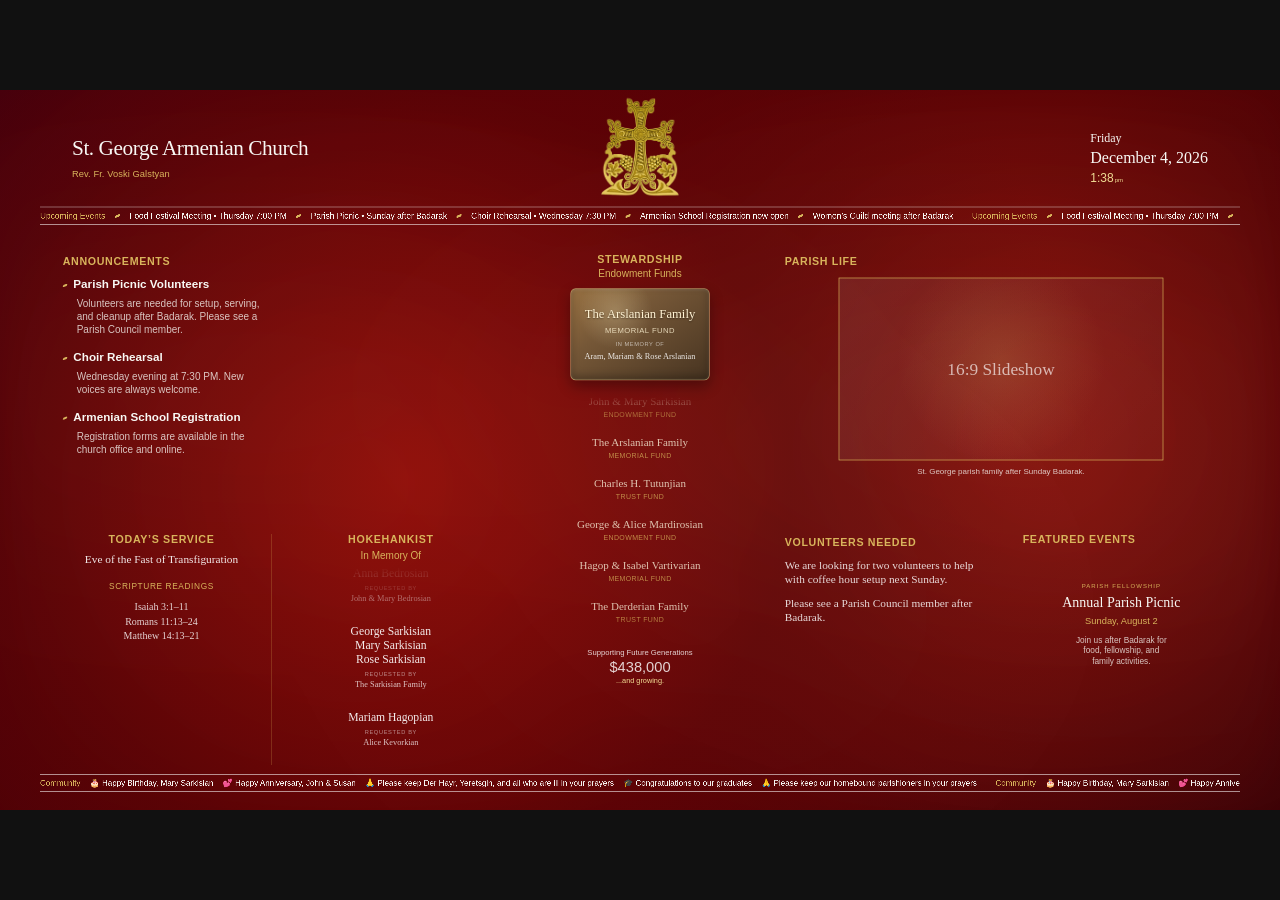
<file: index.html>
<!DOCTYPE html>
<html lang="en">
<head>
  <meta charset="UTF-8" />
  <meta name="viewport" content="width=device-width, initial-scale=1.0" />
  <title>SGDC Display v1.0 RC2</title>
  <link rel="stylesheet" href="css/style.css" />
</head>
<body>
  <div id="viewport">
    <main id="canvas">
      <div class="bg" aria-hidden="true">
        <div class="bg-base"></div><div class="bg-soft bg-a"></div><div class="bg-soft bg-b"></div><div class="bg-light"></div>
      </div>

      <header class="header">
        <div class="church">
          <div class="church-name">St. George Armenian Church</div>
          <div class="priest">Rev. Fr. Voski Galstyan</div>
        </div>
        <div class="cross"><img src="assets/cross.png" alt="" /></div>
        <div class="date">
          <div class="day" id="dayText">Sunday</div>
          <div class="full-date" id="dateText">July 12, 2026</div>
          <div class="time" id="timeText">10:42<span>am</span></div>
        </div>
      </header>

      <section class="crawl top-crawl" aria-label="Upcoming Events">
        <div class="crawl-track continuous-x" data-continuous-x="true">
          <div class="crawl-group">
            <b>Upcoming Events</b>
            <span class="flag"></span><span>Food Festival Meeting • Thursday 7:00 PM</span>
            <span class="flag"></span><span>Parish Picnic • Sunday after Badarak</span>
            <span class="flag"></span><span>Choir Rehearsal • Wednesday 7:30 PM</span>
            <span class="flag"></span><span>Armenian School Registration now open</span>
            <span class="flag"></span><span>Women’s Guild meeting after Badarak</span>
          </div>
        </div>
      </section>

      <section class="grid five-grid">
        <article class="panel announcements area-announcements">
          <h2>Announcements</h2>
          <div class="announcement"><h3><span class="flag small"></span>Parish Picnic Volunteers</h3><p>Volunteers are needed for setup, serving, and cleanup after Badarak. Please see a Parish Council member.</p></div>
          <div class="announcement"><h3><span class="flag small"></span>Choir Rehearsal</h3><p>Wednesday evening at 7:30 PM. New voices are always welcome.</p></div>
          <div class="announcement"><h3><span class="flag small"></span>Armenian School Registration</h3><p>Registration forms are available in the church office and online.</p></div>
        </article>

        <article class="panel stewardship area-stewardship">
          <h2>Stewardship</h2>
          <div class="subtitle">Endowment Funds</div>
          <div class="stew-stage">
            <div class="plaque" aria-live="polite">
              <div class="plaque-main" id="plaqueName">The Arslanian Family</div>
              <div class="plaque-fund" id="plaqueFund">Memorial Fund</div>
              <div class="plaque-memory-label" id="plaqueMemoryLabel">In Memory Of</div>
              <div class="plaque-memory" id="plaqueMemory">Aram, Mariam &amp; Rose Arslanian</div>
            </div>
            <div class="stew-scroll seamless-window">
              <div class="stew-track seamless-track" data-seamless="true">
                <div class="fund-entry"><div class="fund-name">John &amp; Mary Sarkisian</div><div class="fund-type">Endowment Fund</div></div>
                <div class="fund-entry"><div class="fund-name">The Arslanian Family</div><div class="fund-type">Memorial Fund</div></div>
                <div class="fund-entry"><div class="fund-name">Charles H. Tutunjian</div><div class="fund-type">Trust Fund</div></div>
                <div class="fund-entry"><div class="fund-name">George &amp; Alice Mardirosian</div><div class="fund-type">Endowment Fund</div></div>
                <div class="fund-entry"><div class="fund-name">Hagop &amp; Isabel Vartivarian</div><div class="fund-type">Memorial Fund</div></div>
                <div class="fund-entry"><div class="fund-name">The Derderian Family</div><div class="fund-type">Trust Fund</div></div>
                <div class="fund-entry"><div class="fund-name">Peter &amp; Rose Garabedian</div><div class="fund-type">Endowment Fund</div></div>
                <div class="fund-entry"><div class="fund-name">Edward &amp; Lucy Deranian</div><div class="fund-type">Memorial Fund</div></div>
              </div>
            </div>
          </div>
          <div class="endowment-total"><div>Supporting Future Generations</div><strong>$438,000</strong><em>...and growing.</em></div>
        </article>

        <article class="panel slideshow area-slideshow">
          <h2>Parish Life</h2>
          <div class="slide-frame">
            <div class="slide-title">16:9 Slideshow</div>
          </div>
          <div class="slide-caption">St. George parish family after Sunday Badarak.</div>
        </article>

        <article class="panel worship area-hokehankist">
          <div class="service-info">
            <h2>Today’s Service</h2>
            <div class="service-name">Eve of the Fast of Transfiguration</div>
            <div class="readings-title">Scripture Readings</div>
            <div class="reading">Isaiah 3:1–11</div>
            <div class="reading">Romans 11:13–24</div>
            <div class="reading">Matthew 14:13–21</div>
          </div>
          <div class="hokehankist-column">
            <h2>Hokehankist</h2>
            <div class="subtitle">In Memory Of</div>
            <div class="memory-window seamless-window">
              <div class="memory-track seamless-track" data-seamless="true">
                <div class="memory-entry"><div class="memory-names">Anna Bedrosian</div><div class="requested-label">Requested by</div><div class="requested-by">John &amp; Mary Bedrosian</div></div>
                <div class="memory-entry"><div class="memory-names">George Sarkisian<br>Mary Sarkisian<br>Rose Sarkisian</div><div class="requested-label">Requested by</div><div class="requested-by">The Sarkisian Family</div></div>
                <div class="memory-entry"><div class="memory-names">Mariam Hagopian</div><div class="requested-label">Requested by</div><div class="requested-by">Alice Kevorkian</div></div>
                <div class="memory-entry"><div class="memory-names">Edward Deranian<br>Lucy Arslanian</div><div class="requested-label">Requested by</div><div class="requested-by">The Deranian Family</div></div>
              </div>
            </div>
          </div>
        </article>

        <article class="panel volunteer area-volunteer">
          <h2>Volunteers Needed</h2>
          <p>We are looking for two volunteers to help with coffee hour setup next Sunday.</p>
          <p>Please see a Parish Council member after Badarak.</p>
        </article>

        <article class="panel featured area-featured">
          <h2>Featured Events</h2>
          <div class="event-rotator" aria-live="polite">
            <div class="event-card is-current">
              <div class="event-kicker">Parish Fellowship</div><div class="event-title">Annual Parish Picnic</div><div class="event-date">Sunday, August 2</div><p>Join us after Badarak for food, fellowship, and family activities.</p>
            </div>
            <div class="event-card">
              <div class="event-kicker">Women’s Guild</div><div class="event-title">Summer Luncheon</div><div class="event-date">Saturday, August 15</div><p>Reservations are available through the parish office.</p>
            </div>
            <div class="event-card">
              <div class="event-kicker">Youth Ministry</div><div class="event-title">ACYOA Welcome Night</div><div class="event-date">Friday, September 4</div><p>Young adults and families are invited to begin the new ministry year together.</p>
            </div>
          </div>
        </article>
      </section>

      <footer class="crawl bottom-crawl" aria-label="Community">
        <div class="crawl-track continuous-x bottom-track" data-continuous-x="true">
          <div class="crawl-group">
            <b>Community</b>
            <span>🎂 Happy Birthday, Mary Sarkisian</span>
            <span>💕 Happy Anniversary, John &amp; Susan</span>
            <span>🙏 Please keep Der Hayr, Yeretsgin, and all who are ill in your prayers</span>
            <span>🎓 Congratulations to our graduates</span>
            <span>🙏 Please keep our homebound parishioners in your prayers</span>
          </div>
        </div>
      </footer>
    </main>
  </div>
  <script src="js/app.js"></script>
</body>
</html>
</file>
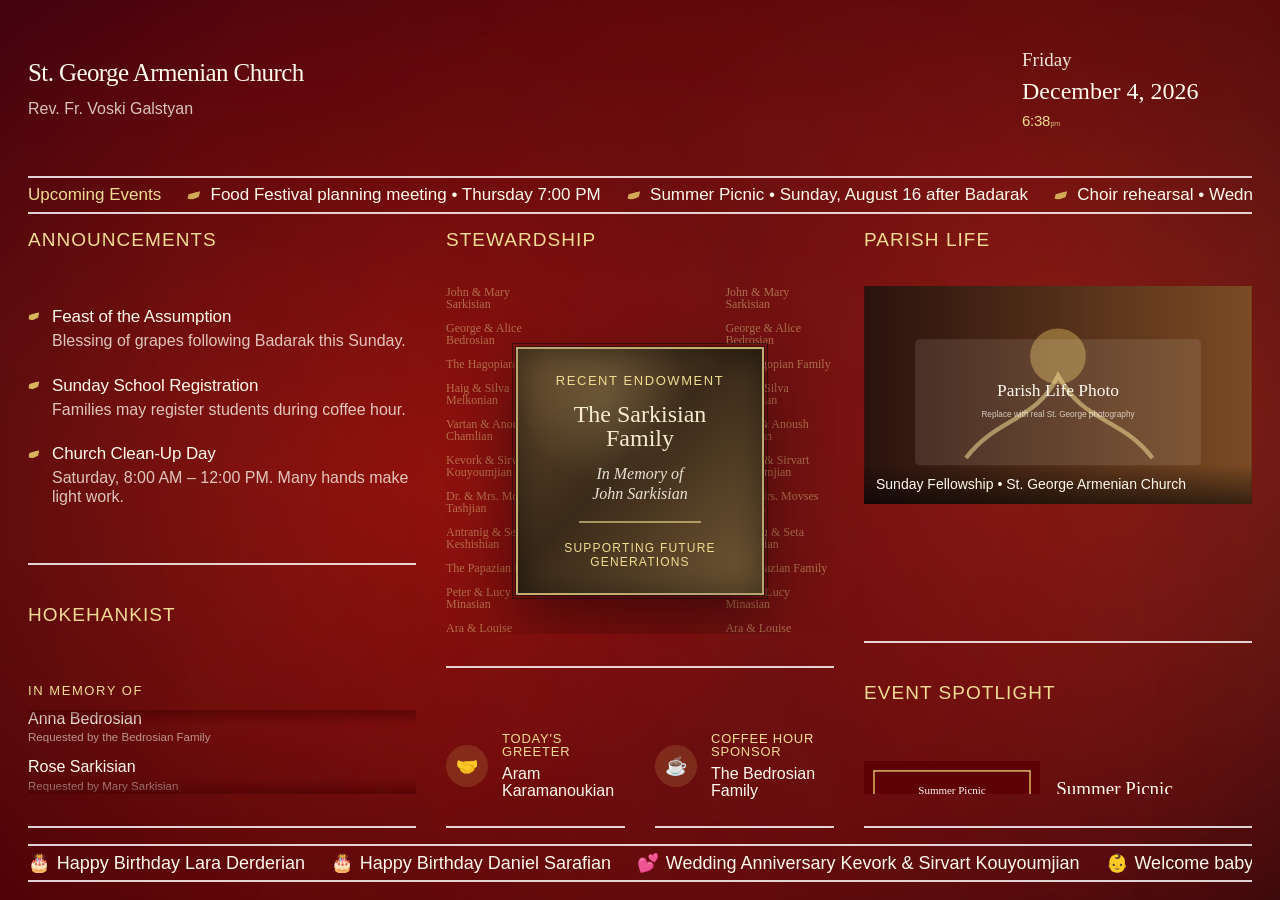
<file: assets/index.html>
<!doctype html>
<html lang="en">
<head>
  <meta charset="utf-8" />
  <meta name="viewport" content="width=device-width, initial-scale=1" />
  <title>SGDS v1.03 Header Contained</title>
  <link rel="stylesheet" href="./css/style.css?v=1.03-header-contained" />
</head>
<body>
  <div class="sgds-bg" aria-hidden="true">
    <div class="base"></div>
    <div class="folds left"></div>
    <div class="folds right"></div>
    <div class="light sweep"></div>
    <div class="light right-bloom"></div>
    <div class="light center-breath"></div>
    <div class="mist"></div>
    <div class="vignette"></div>
  </div>

  <main class="sgds-shell" id="sgdsApp">
    <header class="sgds-header">
      <section class="header-left" aria-label="Church identity">
        <h1>St. George Armenian Church</h1>
        <p>Rev. Fr. Voski Galstyan</p>
      </section>

      <section class="header-center" aria-label="Church cross">
        <img src="./assets/cross.png" alt="St. George Armenian Church cross" />
      </section>

      <section class="header-right" aria-label="Date and time">
        <div class="date-day" id="dateDay">Sunday</div>
        <div class="date-full" id="dateFull">July 12, 2026</div>
        <div class="date-time" id="dateTime">10:42<span>am</span></div>
      </section>
    </header>

    <section class="events-crawl crawl-band" aria-label="Parish events">
      <div class="crawl-track" id="eventsCrawl"></div>
    </section>

    <section class="panel-grid" aria-label="Main signage panels">
      <section class="column column-left">
        <article class="panel announcements-panel">
          <header class="panel-title"><h2>Announcements</h2></header>
          <div class="panel-body announcement-list" id="announcementsList"></div>
        </article>

        <article class="panel hokehankist-panel">
          <header class="panel-title"><h2>Hokehankist</h2></header>
          <div class="panel-body hokehankist-body">
            <div class="liturgical-kicker">In Memory Of</div>
            <div class="slow-scroll-mask">
              <div class="slow-scroll-list" id="hokehankistList"></div>
            </div>
          </div>
        </article>
      </section>

      <section class="column column-center">
        <article class="panel stewardship-panel">
          <header class="panel-title"><h2>Stewardship</h2></header>
          <div class="panel-body stewardship-body">
            <div class="legacy-scroll left" id="legacyNamesLeft"></div>
            <div class="legacy-scroll right" id="legacyNamesRight"></div>
            <div class="stewardship-placard">
              <div class="placard-small">Recent Endowment</div>
              <div class="placard-name">The Sarkisian Family</div>
              <div class="placard-sub">In Memory of<br />John Sarkisian</div>
              <div class="placard-rule"></div>
              <div class="placard-footer">Supporting Future Generations</div>
            </div>
          </div>
        </article>

        <div class="today-row">
          <article class="mini-panel">
            <div class="mini-icon">🤝</div>
            <div>
              <h3>Today's Greeter</h3>
              <p>Aram Karamanoukian</p>
            </div>
          </article>
          <article class="mini-panel">
            <div class="mini-icon">☕</div>
            <div>
              <h3>Coffee Hour Sponsor</h3>
              <p>The Bedrosian Family</p>
            </div>
          </article>
        </div>
      </section>

      <section class="column column-right">
        <article class="panel slideshow-panel">
          <header class="panel-title"><h2>Parish Life</h2></header>
          <div class="panel-body slideshow-body">
            <div class="slide-stage" id="slideStage">
              <img src="./assets/photos/parish-life-01.svg" alt="Parish life slide" />
              <div class="slide-caption">Sunday Fellowship • St. George Armenian Church</div>
            </div>
          </div>
        </article>

        <article class="panel event-spotlight-panel">
          <header class="panel-title"><h2>Event Spotlight</h2></header>
          <div class="panel-body spotlight-body">
            <img src="./assets/photos/event-spotlight.svg" alt="Event spotlight flyer" />
            <div class="spotlight-copy">
              <h3>Summer Picnic</h3>
              <p>Sunday, August 16 after Badarak</p>
            </div>
          </div>
        </article>
      </section>
    </section>

    <section class="community-crawl crawl-band" aria-label="Community celebrations">
      <div class="crawl-track" id="communityCrawl"></div>
    </section>
  </main>

  <script src="./js/app.js?v=1.03-header-contained"></script>
</body>
</html>
</file>
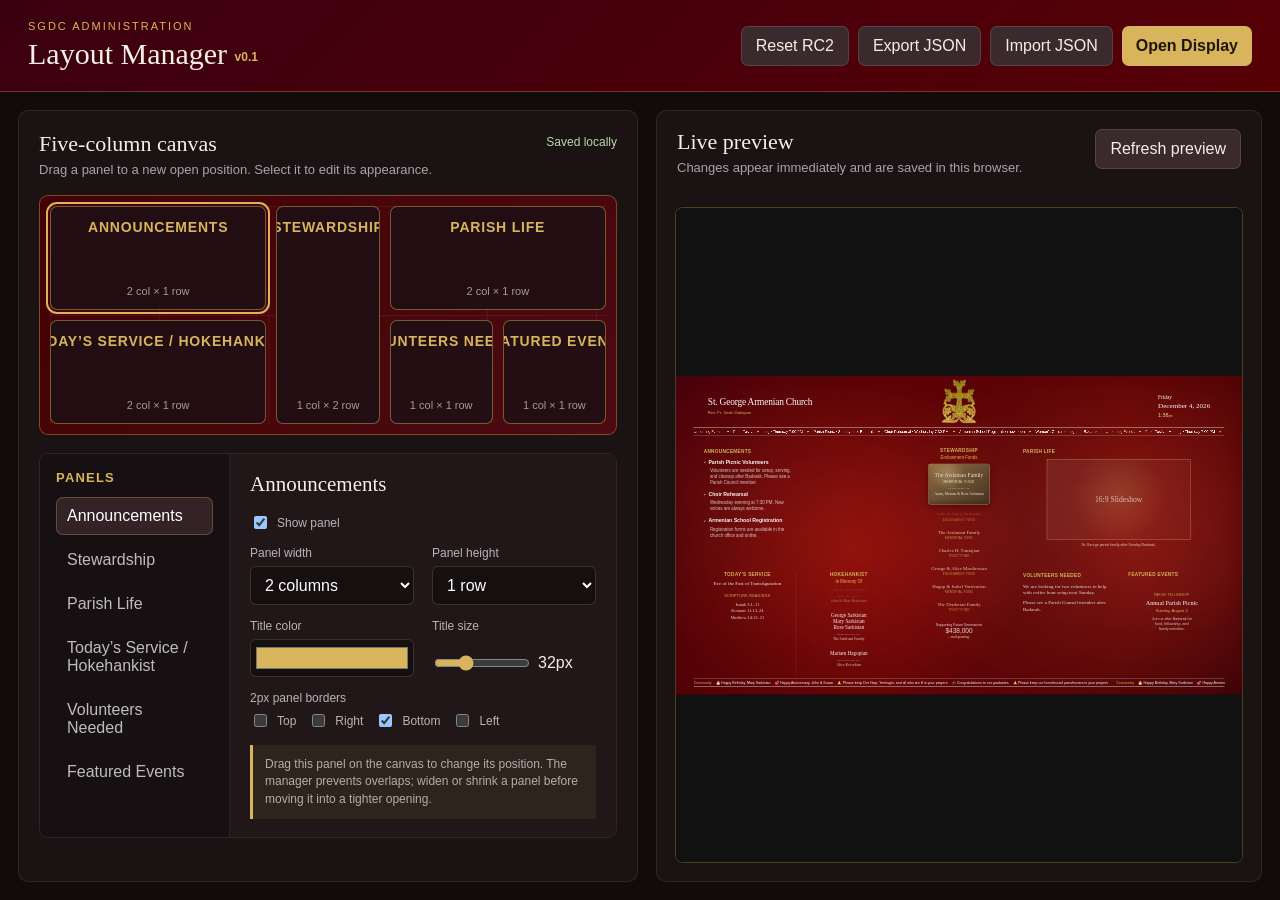
<file: layout-manager.html>
<!DOCTYPE html>
<html lang="en">
<head>
  <meta charset="UTF-8" />
  <meta name="viewport" content="width=device-width, initial-scale=1.0" />
  <title>SGDC Layout Manager v0.1</title>
  <link rel="stylesheet" href="css/layout-manager.css" />
</head>
<body>
  <header class="lm-header">
    <div>
      <p class="eyebrow">SGDC Administration</p>
      <h1>Layout Manager <span>v0.1</span></h1>
    </div>
    <div class="header-actions">
      <button id="resetBtn" class="secondary" type="button">Reset RC2</button>
      <button id="exportBtn" class="secondary" type="button">Export JSON</button>
      <label class="button secondary" for="importInput">Import JSON</label>
      <input id="importInput" type="file" accept="application/json" hidden />
      <a class="button primary" href="index.html" target="_blank" rel="noopener">Open Display</a>
    </div>
  </header>

  <main class="workspace">
    <section class="manager-pane">
      <div class="section-heading">
        <div>
          <h2>Five-column canvas</h2>
          <p>Drag a panel to a new open position. Select it to edit its appearance.</p>
        </div>
        <div id="saveStatus" class="save-status">Saved locally</div>
      </div>

      <div id="layoutBoard" class="layout-board" aria-label="Five-column layout canvas"></div>

      <div class="editor-shell">
        <aside class="module-list-wrap">
          <h3>Panels</h3>
          <div id="moduleList" class="module-list"></div>
        </aside>

        <section id="propertyEditor" class="property-editor" aria-live="polite">
          <div class="empty-state">Select a panel to edit its settings.</div>
        </section>
      </div>
    </section>

    <section class="preview-pane">
      <div class="section-heading compact">
        <div>
          <h2>Live preview</h2>
          <p>Changes appear immediately and are saved in this browser.</p>
        </div>
        <button id="refreshPreviewBtn" class="secondary" type="button">Refresh preview</button>
      </div>
      <div class="preview-frame-wrap">
        <iframe id="previewFrame" title="SGDC display preview" src="index.html?layoutPreview=1"></iframe>
      </div>
    </section>
  </main>

  <script src="js/layout-manager.js"></script>
</body>
</html>
</file>
<file: css/style.css>
/* SGDC Display v1.0 RC2 — Parish Council Edition */
* { box-sizing: border-box; }
html, body { margin: 0; width: 100%; height: 100%; overflow: hidden; background: #111; }
body { display: block; }
#viewport { width: 100vw; height: 100vh; overflow: hidden; position: relative; }
#canvas { position: absolute; width: 3840px; height: 2160px; overflow: hidden; transform-origin: top left; color: #f8f8f4; font-family: Roboto, Arial, sans-serif; background: #480002; }

.bg, .bg > div { position: absolute; inset: 0; }
.bg-base { background: radial-gradient(circle at 32% 54%, rgba(143,3,3,.94), rgba(94,1,4,.84) 40%, transparent 72%), radial-gradient(circle at 78% 48%, rgba(143,3,3,.88), rgba(94,1,4,.70) 36%, transparent 68%), linear-gradient(135deg, #3b0010, #480002 55%, #150006); }
.bg-soft { inset: -20%; filter: blur(70px); mix-blend-mode: screen; }
.bg-a { opacity: .13; background: radial-gradient(ellipse at 20% 42%, rgba(255,225,170,.18), transparent 45%), radial-gradient(ellipse at 54% 72%, rgba(255,255,255,.07), transparent 42%); animation: bgA 154s ease-in-out infinite alternate; }
.bg-b { opacity: .18; background: radial-gradient(ellipse at 76% 42%, rgba(255,230,175,.18), transparent 45%), radial-gradient(ellipse at 88% 64%, rgba(255,255,255,.08), transparent 40%); animation: bgB 141s ease-in-out infinite alternate; }
.bg-light { inset: -30%; opacity: .20; filter: blur(90px); mix-blend-mode: screen; background: radial-gradient(circle at 28% 55%, rgba(216,180,92,.32), transparent 46%), radial-gradient(circle at 82% 48%, rgba(216,180,92,.40), transparent 48%); animation: lightMove 120s ease-in-out infinite; }

.header { position: absolute; left: 120px; right: 120px; top: 54px; height: 275px; display: grid; grid-template-columns: 1fr auto 1fr; align-items: center; }
.church { justify-self: start; padding-left: 96px; }
.church-name { font-family: Palatino, "Palatino Linotype", Georgia, serif; font-size: 64px; line-height: 1; letter-spacing: -1.4px; white-space: nowrap; }
.priest { margin-top: 28px; font-size: 28px; font-weight: 300; color: #d8b45c; letter-spacing: .2px; }
.cross { width: 302px; height: 302px; transform: translateY(-34px); position: relative; }
.cross img { width: 100%; height: 100%; object-fit: contain; }
.date { justify-self: end; margin-right: 96px; font-family: Palatino, "Palatino Linotype", Georgia, serif; text-align: left; line-height: 1.05; }
.day { font-size: 36px; }
.full-date { margin-top: 14px; font-size: 48px; }
.time { margin-top: 16px; font-family: Roboto, Arial, sans-serif; font-size: 36px; font-weight: 300; color: #f1dc94; }
.time span { font-size: 18px; margin-left: 3px; }

.crawl { position: absolute; left: 120px; right: 120px; height: 54px; border-top: 2px solid rgba(255,255,255,.74); border-bottom: 2px solid rgba(255,255,255,.74); overflow: hidden; display: flex; align-items: center; font-size: 25px; font-weight: 300; white-space: nowrap; }
.top-crawl { top: 350px; }
.bottom-crawl { bottom: 54px; font-size: 24px; }
.crawl-track { display: flex; width: max-content; will-change: transform; }
.crawl-group { display: inline-flex; align-items: center; gap: 28px; padding-right: 56px; min-width: max-content; }
.continuous-x { animation: continuousX 54s linear infinite; }
.bottom-track { animation-duration: 60s; }
.crawl b { color: #d8b45c; font-weight: 500; }
.flag { display: inline-block; width: 16px; height: 8px; background: #d8b45c; border-radius: 70% 18% 65% 25%; transform: rotate(-12deg) skewX(-10deg); flex: 0 0 auto; }
.flag.small { width: 14px; height: 7px; margin-right: 18px; vertical-align: 5px; }

.grid { position: absolute; left: 150px; right: 150px; top: 455px; bottom: 135px; display: grid; grid-template-columns: repeat(5, minmax(0, 1fr)); grid-template-rows: 1fr .92fr; gap: 52px 70px; }
.area-announcements { grid-column: 1 / span 2; grid-row: 1; }
.area-stewardship { grid-column: 3; grid-row: 1 / span 2; }
.area-slideshow { grid-column: 4 / span 2; grid-row: 1; align-self: start; }
.area-hokehankist { grid-column: 1 / span 2; grid-row: 2; }
.area-volunteer { grid-column: 4; grid-row: 2; }
.area-featured { grid-column: 5; grid-row: 2; }

.panel { position: relative; overflow: hidden; padding: 42px 38px; min-width: 0; --title-color: #d8b45c; --title-size: 32px; }
.panel.border-bottom::after { content: ""; position: absolute; left: 38px; right: 38px; bottom: 0; height: 2px; background: rgba(255,255,255,.70); }
.panel h2 { margin: 0 0 34px; font-size: var(--title-size); letter-spacing: 2px; line-height: 1; text-transform: uppercase; color: var(--title-color); }
.subtitle { margin: -14px 0 32px; text-align: center; color: #d8b45c; font-size: 30px; font-weight: 500; }

.announcement { margin-bottom: 42px; }
.announcement h3 { margin: 0; font-size: 35px; line-height: 1.15; }
.announcement p { margin: 18px 0 0 42px; font-size: 30px; line-height: 1.32; color: rgba(248,248,244,.78); font-weight: 300; max-width: 34ch; }

.stewardship { text-align: center; padding: 36px 28px 34px; }
.stewardship h2 { margin-bottom: 12px; }
.stewardship .subtitle { margin-top: 0; margin-bottom: 26px; }
.stew-stage { position: relative; height: 1060px; margin-bottom: 18px; }
.plaque { position: absolute; z-index: 3; top: 0; left: 50%; width: 418px; height: 276px; transform: translateX(-50%); display: grid; align-content: center; justify-items: center; gap: 14px; padding: 30px 32px; border-radius: 16px; background: radial-gradient(circle at 32% 25%, rgba(255,239,190,.26), transparent 32%), linear-gradient(145deg, #987142 0%, #755737 36%, #473421 100%); border: 2px solid rgba(241,220,148,.52); box-shadow: inset 0 2px 10px rgba(255,255,255,.13), inset 0 -10px 24px rgba(0,0,0,.28), 0 18px 42px rgba(0,0,0,.32); }
.plaque-main { font-family: Palatino, "Palatino Linotype", Georgia, serif; font-size: 38px; line-height: 1.08; color: #fff3d4; text-shadow: 0 2px 5px rgba(0,0,0,.42); }
.plaque-fund { font-size: 23px; color: rgba(255,244,212,.82); letter-spacing: 1.4px; text-transform: uppercase; }
.plaque-memory-label { margin-top: 4px; font-size: 17px; color: rgba(255,255,255,.62); letter-spacing: 1.7px; text-transform: uppercase; }
.plaque-memory { font-family: Palatino, "Palatino Linotype", Georgia, serif; font-size: 25px; line-height: 1.14; color: rgba(255,255,255,.88); }
.stew-scroll { position: absolute; left: 28px; right: 28px; top: 322px; bottom: 0; overflow: hidden; mask-image: linear-gradient(to bottom, transparent 0%, black 10%, black 90%, transparent 100%); }
.stew-track { animation: seamlessY 42s linear infinite; }
.fund-entry { margin-bottom: 54px; }
.fund-name { font-family: Palatino, "Palatino Linotype", Georgia, serif; font-size: 33px; line-height: 1.12; color: rgba(245,234,211,.82); }
.fund-type { margin-top: 8px; font-size: 21px; letter-spacing: 1.1px; text-transform: uppercase; color: rgba(216,180,92,.76); }
.endowment-total { display: grid; justify-items: center; gap: 8px; font-size: 23px; color: rgba(255,255,255,.82); font-weight: 300; }
.endowment-total strong { font-size: 44px; line-height: 1; font-weight: 400; }
.endowment-total em { font-size: 22px; color: #f1dc94; font-style: normal; }

.slideshow { padding-bottom: 18px; }
.slide-frame { position: relative; width: 75%; margin: 0 auto; aspect-ratio: 16 / 9; border: 2px solid #d8b45c; background: linear-gradient(135deg, rgba(255,255,255,.08), rgba(255,255,255,.02)), radial-gradient(circle at 50% 45%, rgba(216,180,92,.18), transparent 55%); overflow: hidden; }
.slide-title { height: 100%; display: grid; place-items: center; font-family: Palatino, "Palatino Linotype", Georgia, serif; font-size: 52px; color: rgba(255,255,255,.66); }
.slide-caption { width: 75%; margin: 18px auto 0; font-size: 24px; line-height: 1.28; color: rgba(248,248,244,.78); text-align: center; }

.worship { display: grid; grid-template-columns: 1fr 1fr; gap: 44px; padding-top: 34px; }
.service-info { padding-right: 32px; border-right: 2px solid rgba(216,180,92,.34); }
.service-info h2, .hokehankist-column h2 { text-align: center; margin-bottom: 24px; }
.service-name { font-family: Palatino, "Palatino Linotype", Georgia, serif; font-size: 34px; line-height: 1.22; text-align: center; color: rgba(255,255,255,.91); margin: 14px 0 46px; }
.readings-title { color: #d8b45c; font-size: 25px; text-transform: uppercase; letter-spacing: 1.8px; margin-bottom: 24px; text-align: center; }
.reading { font-family: Palatino, "Palatino Linotype", Georgia, serif; font-size: 30px; line-height: 1.45; text-align: center; color: rgba(255,255,255,.82); }
.hokehankist-column { min-width: 0; }
.hokehankist-column .subtitle { margin-top: -8px; margin-bottom: 16px; }
.memory-window { height: calc(100% - 92px); overflow: hidden; mask-image: linear-gradient(to bottom, transparent 0%, black 11%, black 89%, transparent 100%); }
.memory-track { animation: seamlessY 46s linear infinite; }
.memory-entry { text-align: center; margin-bottom: 64px; }
.memory-names { font-family: Palatino, "Palatino Linotype", Georgia, serif; font-size: 35px; line-height: 1.18; color: rgba(255,255,255,.92); }
.requested-label { margin-top: 14px; font-size: 17px; text-transform: uppercase; letter-spacing: 2px; color: rgba(255,255,255,.55); }
.requested-by { margin-top: 7px; font-family: Palatino, "Palatino Linotype", Georgia, serif; font-size: 25px; color: rgba(255,255,255,.76); }

.volunteer { display: grid; align-content: start; }
.volunteer p { margin: 0 0 28px; font-family: Palatino, "Palatino Linotype", Georgia, serif; font-size: 34px; line-height: 1.24; color: rgba(255,255,255,.84); }

.featured { padding: 34px 30px; perspective: 1200px; }
.featured h2 { margin-bottom: 24px; }
.event-rotator { position: relative; width: 100%; min-height: 430px; }
.event-card { position: absolute; inset: 0; display: grid; place-content: center; text-align: center; padding: 30px; opacity: 0; transform: rotateY(90deg); transform-origin: center; backface-visibility: hidden; transition: transform .72s ease, opacity .32s ease; }
.event-card.is-current { opacity: 1; transform: rotateY(0deg); }
.event-card.is-leaving { opacity: 0; transform: rotateY(-90deg); }
.event-kicker { margin-bottom: 18px; color: #d8b45c; font-size: 18px; letter-spacing: 3px; text-transform: uppercase; }
.event-title { font-family: Palatino, "Palatino Linotype", Georgia, serif; font-size: 42px; line-height: 1.05; }
.event-date { margin-top: 18px; color: #d8b45c; font-size: 28px; }
.event-card p { max-width: 20ch; margin: 24px auto 0; font-size: 25px; line-height: 1.25; color: rgba(248,248,244,.78); }

@keyframes continuousX { from { transform: translateX(0); } to { transform: translateX(-50%); } }
@keyframes seamlessY { from { transform: translateY(0); } to { transform: translateY(-50%); } }
@keyframes bgA { from { transform: translate(-2%,1%) scale(1.06); } to { transform: translate(3%,2%) scale(1.08); } }
@keyframes bgB { from { transform: translate(2%,-1%) scale(1.08); } to { transform: translate(-4%,-1%) scale(1.10); } }
@keyframes lightMove { 0%,100% { transform: translate(-4%,1%) scale(1); } 50% { transform: translate(6%,-1%) scale(1.08); } }
</file>
<file: assets/css/style.css>
/*
  Version: v1.03 Type Scale Correction
  Build: reduce oversized mockup typography while preserving layout


  SGDS v1.03 Header Contained Fix
  Build focus:
  - Locked v5 slow-burn background
  - Streamlined header/date panel
  - Single-line upper events crawl with label inside crawl
  - Three equal columns
  - Stewardship Panel with legacy scroll + bronze placard
  - Today panels: greeter and coffee hour sponsor
  - Hokehankist slow-scroll behavior
  - 16:9 slideshow with optional caption
  - Architectural panel titles and generous spacing
*/

:root {
  --sgds-burgundy-floor: #480002;
  --sgds-deep: #150006;
  --sgds-red: #890101;
  --sgds-red-soft: #5e0104;
  --sgds-gold: #d8b45c;
  --sgds-gold-soft: #f1dc94;
  --sgds-white: #fff9ee;
  --sgds-soft: rgba(255, 249, 238, .78);
  --sgds-muted: rgba(255, 249, 238, .58);
  --sgds-rule: rgba(255, 255, 255, .82);
  --sgds-rule-soft: rgba(255, 255, 255, .34);

  --font-ui: Roboto, "Segoe UI", Arial, Helvetica, sans-serif;
  --font-church: Palatino, "Palatino Linotype", "Book Antiqua", Georgia, serif;

  --screen-pad-x: clamp(28px, 1.9vw, 76px);
  --screen-pad-y: clamp(18px, 1.2vh, 42px);
  --header-height: clamp(142px, 10.4vh, 218px);
  --crawl-height: clamp(38px, 3.45vh, 66px);
  --panel-gap: clamp(30px, 1.65vw, 62px);
  --panel-row-gap: clamp(40px, 2.25vh, 76px);
  --panel-inner-top: clamp(22px, 1.15vh, 40px);
  --panel-inner-bottom: clamp(34px, 1.75vh, 64px);
  --panel-title-size: clamp(19px, 1.02vw, 38px);
  --panel-copy-size: clamp(16px, .86vw, 31px);
  --event-crawl-size: clamp(17px, .88vw, 32px);
  --community-crawl-size: clamp(18px, .94vw, 34px);
}

* { box-sizing: border-box; }
html, body { margin: 0; width: 100%; height: 100%; overflow: hidden; }
body { background: var(--sgds-burgundy-floor); color: var(--sgds-white); font-family: var(--font-ui); }

/* Locked slow-burn background v5 */
.sgds-bg, .sgds-bg > * { position: fixed; inset: 0; pointer-events: none; }
.sgds-bg { z-index: 0; overflow: hidden; background: var(--sgds-burgundy-floor); }
.sgds-bg .base {
  background:
    radial-gradient(circle at 32% 54%, rgba(137,1,1,0.92) 0%, rgba(94,1,4,0.82) 39%, transparent 70%),
    radial-gradient(circle at 76% 48%, rgba(137,1,1,0.88) 0%, rgba(94,1,4,0.78) 36%, transparent 68%),
    radial-gradient(circle at 52% 60%, rgba(112,1,8,0.56) 0%, transparent 52%),
    linear-gradient(135deg, #3b0010 0%, #480002 55%, #150006 100%);
}
.sgds-bg .folds { inset: -24%; filter: blur(62px); mix-blend-mode: screen; }
.sgds-bg .folds.left {
  opacity: .14;
  background:
    radial-gradient(ellipse at 20% 42%, rgba(255,225,170,.16), transparent 45%),
    radial-gradient(ellipse at 44% 72%, rgba(255,255,255,.06), transparent 42%),
    radial-gradient(ellipse at 56% 30%, rgba(255,200,135,.10), transparent 42%);
  animation: foldLeft 154s ease-in-out infinite alternate;
}
.sgds-bg .folds.right {
  opacity: .20;
  background:
    radial-gradient(ellipse at 70% 36%, rgba(255,230,175,.18), transparent 45%),
    radial-gradient(ellipse at 88% 64%, rgba(255,255,255,.08), transparent 40%),
    radial-gradient(ellipse at 66% 82%, rgba(255,190,120,.12), transparent 44%);
  animation: foldRight 141s ease-in-out infinite alternate;
}
.sgds-bg .light { inset: -36%; filter: blur(86px); mix-blend-mode: screen; }
.sgds-bg .light.sweep {
  opacity: .20;
  background: radial-gradient(circle at 30% 55%, rgba(216,180,92,.34), rgba(143,3,3,.22) 25%, transparent 53%);
  animation: lightSweep 118s ease-in-out infinite;
}
.sgds-bg .light.right-bloom {
  opacity: .24;
  background: radial-gradient(circle at 82% 48%, rgba(216,180,92,.46), rgba(137,1,1,.30) 28%, transparent 56%);
  animation: rightBloom 105s ease-in-out infinite;
}
.sgds-bg .light.center-breath {
  opacity: .105;
  background: radial-gradient(circle at 54% 56%, rgba(241,220,148,.22), transparent 48%);
  animation: centerBreath 167s ease-in-out infinite alternate;
}
.sgds-bg .mist {
  inset: -24%; opacity: .075; filter: blur(74px);
  background:
    radial-gradient(circle at 46% 88%, rgba(255,255,255,.11), transparent 40%),
    radial-gradient(circle at 70% 26%, rgba(255,255,255,.10), transparent 36%);
  animation: mistRise 211s linear infinite;
}
.sgds-bg .vignette { background: radial-gradient(circle at 52% 52%, transparent 0%, transparent 70%, rgba(0,0,0,.055) 100%); }

@keyframes foldLeft { 0% { transform: translate(-2%,1%) scale(1.06); } 50% { transform: translate(1%,-1%) scale(1.10); } 100% { transform: translate(3%,2%) scale(1.08); } }
@keyframes foldRight { 0% { transform: translate(2%,-1%) scale(1.08); } 46% { transform: translate(-2%,1%) scale(1.13); } 100% { transform: translate(-4%,-1%) scale(1.10); } }
@keyframes lightSweep { 0%,12% { transform: translate(-8%,1%) scale(1.02); opacity: .16; } 42% { transform: translate(8%,-1.5%) scale(1.10); opacity: .22; } 68% { transform: translate(20%,1%) scale(1.08); opacity: .18; } 100% { transform: translate(-8%,1%) scale(1.02); opacity: .16; } }
@keyframes rightBloom { 0%,18% { transform: translate(3%,1%) scale(.92); opacity: .16; } 43% { transform: translate(-2%,-1%) scale(1.04); opacity: .28; } 62% { transform: translate(-5%,1.5%) scale(1.16); opacity: .34; } 100% { transform: translate(3%,1%) scale(.92); opacity: .16; } }
@keyframes centerBreath { 0% { transform: scale(.96); opacity: .08; } 100% { transform: scale(1.08); opacity: .13; } }
@keyframes mistRise { from { transform: translateY(4%); } to { transform: translateY(-4%); } }

.sgds-shell {
  position: relative;
  z-index: 1;
  width: 100vw;
  height: 100vh;
  padding: var(--screen-pad-y) var(--screen-pad-x);
  display: grid;
  grid-template-rows: var(--header-height) var(--crawl-height) minmax(0, 1fr) var(--crawl-height);
  gap: clamp(16px, 1.0vh, 32px);
  overflow: hidden;
}

.sgds-header {
  position: relative;
  z-index: 5;
  display: grid;
  grid-template-columns: minmax(0, 1fr) minmax(240px, .78fr) minmax(0, 1fr);
  align-items: center;
  gap: clamp(42px, 3.2vw, 132px);
  min-height: 0;
  height: 100%;
  overflow: hidden;
}
.header-left,
.header-center,
.header-right {
  min-width: 0;
  min-height: 0;
}

.header-left h1 {
  margin: 0;
  font-family: var(--font-church);
  font-size: clamp(25px, 1.64vw, 62px);
  line-height: .98;
  font-weight: 400;
  letter-spacing: -.024em;
  color: var(--sgds-white);
  white-space: nowrap;
}
.header-left p {
  margin: clamp(16px, 1.15vh, 34px) 0 0;
  color: var(--sgds-soft);
  font-size: clamp(16px, .88vw, 32px);
  line-height: 1;
  font-weight: 400;
}
.header-center {
  align-self: stretch;
  display: grid;
  place-items: center;
  min-height: 0;
  height: 100%;
  overflow: hidden;
}
.header-center img {
  display: block;
  height: min(88%, clamp(118px, 8.4vw, 196px));
  max-width: 100%;
  object-fit: contain;
  filter: none;
}
.header-right { justify-self: end; text-align: left; min-width: clamp(230px, 17vw, 620px); }
.date-day, .date-full { font-family: var(--font-church); font-weight: 400; color: var(--sgds-white); }
.date-day { font-size: clamp(19px, 1.24vw, 46px); line-height: 1; opacity: .92; }
.date-full { margin-top: clamp(10px, .72vh, 24px); font-size: clamp(24px, 1.55vw, 60px); line-height: 1; }
.date-time { margin-top: clamp(10px, .72vh, 24px); font-size: clamp(15px, .96vw, 36px); line-height: 1; color: var(--sgds-gold-soft); font-weight: 400; letter-spacing: -.02em; }
.date-time span { font-size: .48em; text-transform: lowercase; margin-left: .08em; opacity: .82; font-weight: 300; }

.crawl-band {
  position: relative;
  overflow: hidden;
  border-top: 2px solid var(--sgds-rule);
  border-bottom: 2px solid var(--sgds-rule);
  display: flex;
  align-items: center;
  min-width: 0;
}
.crawl-track {
  display: inline-flex;
  align-items: center;
  white-space: nowrap;
  gap: clamp(26px, 2vw, 72px);
  min-width: max-content;
  animation: crawlLeft 52s linear infinite;
  will-change: transform;
}
.events-crawl { font-size: var(--event-crawl-size); color: var(--sgds-white); font-weight: 300; }
.community-crawl { font-size: var(--community-crawl-size); color: var(--sgds-white); font-weight: 300; }
.crawl-label { color: var(--sgds-gold-soft); font-weight: 500; }
.pennant {
  display: inline-block;
  width: .82em; height: .42em;
  margin-right: .55em;
  background: var(--sgds-gold);
  clip-path: polygon(0% 76%, 14% 18%, 100% 0%, 82% 78%, 34% 100%);
  transform: translateY(-.05em) rotate(-9deg);
  opacity: .95;
}
.community-icon { color: var(--sgds-gold-soft); margin-right: .38em; }
@keyframes crawlLeft { from { transform: translateX(8vw); } to { transform: translateX(-50%); } }

.panel-grid {
  position: relative;
  z-index: 2;
  min-height: 0;
  display: grid;
  grid-template-columns: repeat(3, minmax(0, 1fr));
  gap: var(--panel-gap);
  overflow: hidden;
}
.column { min-width: 0; min-height: 0; display: grid; gap: var(--panel-row-gap); overflow: hidden; }
.column-left { grid-template-rows: minmax(0, 1.08fr) minmax(0, .72fr); }
.column-center { grid-template-rows: minmax(0, 1fr) auto; }
.column-right { grid-template-rows: auto minmax(0, .58fr); }

.panel, .mini-panel {
  min-width: 0;
  min-height: 0;
  position: relative;
  background: transparent;
  border: 0;
  box-shadow: none;
  overflow: hidden;
}
.panel { display: grid; grid-template-rows: auto minmax(0, 1fr); padding: 0 0 var(--panel-inner-bottom); }
.panel::after {
  content: "";
  position: absolute;
  left: 0;
  right: 0;
  bottom: 0;
  height: 2px;
  background: var(--sgds-rule);
}
.panel-title { display: flex; align-items: baseline; min-height: clamp(38px, 3.2vh, 72px); margin-bottom: clamp(18px, 1.2vh, 36px); }
.panel-title h2 {
  margin: 0;
  font-size: var(--panel-title-size);
  line-height: 1;
  color: var(--sgds-gold-soft);
  text-transform: uppercase;
  font-weight: 500;
  letter-spacing: .055em;
}
.panel-body { min-height: 0; padding-top: var(--panel-inner-top); overflow: hidden; }

.announcement-list { display: grid; align-content: start; gap: clamp(26px, 1.75vh, 52px); }
.announcement-item { display: grid; grid-template-columns: auto minmax(0, 1fr); gap: clamp(12px, .9vw, 28px); }
.announcement-item .small-pennant { margin-top: .32em; width: clamp(12px, .62vw, 24px); height: clamp(7px, .34vw, 14px); background: var(--sgds-gold); clip-path: polygon(0% 76%, 14% 18%, 100% 0%, 82% 78%, 34% 100%); transform: rotate(-9deg); }
.announcement-item h3 { margin: 0; font-size: clamp(17px, .88vw, 32px); line-height: 1.05; font-weight: 500; letter-spacing: -.008em; }
.announcement-item p { margin: clamp(6px, .38vh, 13px) 0 0; color: var(--sgds-soft); font-size: var(--panel-copy-size); line-height: 1.18; font-weight: 300; }

.hokehankist-body { display: grid; grid-template-rows: auto minmax(0, 1fr); gap: clamp(12px, .9vh, 26px); }
.liturgical-kicker { color: var(--sgds-gold-soft); text-transform: uppercase; letter-spacing: .12em; font-size: clamp(13px, .68vw, 25px); }
.slow-scroll-mask { min-height: 0; overflow: hidden; position: relative; }
.slow-scroll-mask::before, .slow-scroll-mask::after { content: ""; position: absolute; left: 0; right: 0; height: 18%; z-index: 2; pointer-events: none; }
.slow-scroll-mask::before { top: 0; background: linear-gradient(to bottom, rgba(72,0,2,.55), transparent); }
.slow-scroll-mask::after { bottom: 0; background: linear-gradient(to top, rgba(72,0,2,.55), transparent); }
.slow-scroll-list { display: grid; gap: clamp(14px, 1vh, 30px); font-size: clamp(16px, .86vw, 31px); line-height: 1.08; animation: verticalScroll 48s linear infinite; color: var(--sgds-white); }
.slow-scroll-list span { color: var(--sgds-muted); font-size: .72em; }
@keyframes verticalScroll { from { transform: translateY(8%); } to { transform: translateY(-48%); } }

.stewardship-body { position: relative; display: grid; place-items: center; overflow: hidden; }
.legacy-scroll { position: absolute; top: 0; bottom: 0; width: 28%; display: grid; gap: clamp(12px, .78vh, 24px); color: rgba(241,220,148,.46); font-family: var(--font-church); font-size: clamp(12px, .62vw, 24px); line-height: 1; animation: verticalScrollLegacy 80s linear infinite; }
.legacy-scroll.left { left: 0; }
.legacy-scroll.right { right: 0; animation-duration: 92s; }
@keyframes verticalScrollLegacy { from { transform: translateY(12%); } to { transform: translateY(-50%); } }
.stewardship-placard {
  position: relative;
  z-index: 3;
  width: min(64%, 760px);
  min-height: 58%;
  padding: clamp(24px, 1.55vw, 58px);
  display: grid;
  place-items: center;
  text-align: center;
  background:
    radial-gradient(circle at 35% 20%, rgba(241,220,148,.18), transparent 34%),
    linear-gradient(135deg, #6a4f2f 0%, #3a2a19 45%, #765b36 100%);
  border: 2px solid rgba(241,220,148,.68);
  outline: 4px double rgba(30,18,8,.7);
  box-shadow: inset 0 0 34px rgba(0,0,0,.52), 0 24px 60px rgba(0,0,0,.46);
  color: #f7ecd0;
}
.placard-small { color: var(--sgds-gold-soft); text-transform: uppercase; letter-spacing: .12em; font-size: clamp(13px, .72vw, 27px); }
.placard-name { margin-top: clamp(14px, 1vh, 28px); font-family: var(--font-church); font-size: clamp(24px, 1.55vw, 58px); line-height: 1; }
.placard-sub { margin-top: clamp(14px, 1vh, 28px); font-family: var(--font-church); font-style: italic; font-size: clamp(16px, .95vw, 36px); line-height: 1.2; color: rgba(255,249,238,.88); }
.placard-rule { width: 62%; height: 2px; background: rgba(241,220,148,.58); margin: clamp(18px, 1.2vh, 34px) 0; }
.placard-footer { text-transform: uppercase; letter-spacing: .1em; font-size: clamp(12px, .64vw, 24px); color: var(--sgds-gold-soft); }

.today-row { display: grid; grid-template-columns: 1fr 1fr; gap: var(--panel-gap); min-height: clamp(120px, 11vh, 220px); }
.mini-panel { display: grid; grid-template-columns: auto 1fr; gap: clamp(14px, .9vw, 28px); align-items: center; padding: clamp(18px, 1vw, 38px) 0 clamp(20px, 1.2vw, 44px); border-bottom: 2px solid var(--sgds-rule); }
.mini-icon { width: clamp(42px, 2.5vw, 86px); height: clamp(42px, 2.5vw, 86px); display: grid; place-items: center; border-radius: 999px; background: rgba(216,180,92,.18); color: var(--sgds-gold-soft); font-size: clamp(18px, .98vw, 36px); }
.mini-panel h3 { margin: 0; font-size: clamp(13px, .72vw, 25px); line-height: 1; text-transform: uppercase; color: var(--sgds-gold-soft); font-weight: 500; letter-spacing: .06em; }
.mini-panel p { margin: clamp(8px, .5vh, 18px) 0 0; font-size: clamp(16px, .86vw, 32px); line-height: 1.05; }

.slideshow-body { padding-top: 0; display: grid; align-items: start; }
.slide-stage { width: 100%; aspect-ratio: 16 / 9; overflow: hidden; position: relative; background: rgba(0,0,0,.16); }
.slide-stage img { width: 100%; height: 100%; object-fit: cover; display: block; }
.slide-caption { position: absolute; left: 0; right: 0; bottom: 0; padding: clamp(12px, .8vw, 28px); background: linear-gradient(to top, rgba(0,0,0,.56), transparent); color: var(--sgds-white); font-size: clamp(14px, .74vw, 28px); font-weight: 300; }
.spotlight-body { display: grid; grid-template-columns: minmax(0, .9fr) minmax(0, 1fr); gap: clamp(16px, 1vw, 34px); align-items: center; }
.spotlight-body img { width: 100%; aspect-ratio: 16 / 9; object-fit: cover; background: rgba(255,255,255,.08); }
.spotlight-copy h3 { margin: 0; font-size: clamp(19px, 1.02vw, 38px); line-height: 1; font-family: var(--font-church); font-weight: 400; }
.spotlight-copy p { margin: clamp(10px, .68vh, 22px) 0 0; color: var(--sgds-soft); font-size: clamp(15px, .8vw, 30px); line-height: 1.12; }

@media (max-width: 1100px) {
  body { overflow: auto; }
  .sgds-shell { min-height: 100vh; height: auto; overflow: visible; grid-template-rows: auto auto auto auto; }
  .sgds-header { grid-template-columns: 1fr auto; grid-template-areas: "left cross" "right cross"; gap: 18px; }
  .header-left { grid-area: left; }
  .header-center { grid-area: cross; }
  .header-right { grid-area: right; justify-self: start; }
  .panel-grid { grid-template-columns: 1fr; overflow: visible; }
  .column { overflow: visible; }
}
</file>
<file: css/layout-manager.css>
:root {
  color-scheme: dark;
  --burgundy: #480002;
  --burgundy-2: #6d0710;
  --gold: #d8b45c;
  --paper: #f5efe4;
  --ink: #171414;
  --panel: #24191b;
  --panel-2: #312225;
  --line: rgba(216,180,92,.32);
}
* { box-sizing: border-box; }
html, body { margin: 0; min-height: 100%; background: #120b0c; color: var(--paper); font-family: Arial, sans-serif; }
body { min-width: 1100px; }
button, input, select { font: inherit; }
button, .button { border: 0; border-radius: 7px; padding: 10px 14px; cursor: pointer; text-decoration: none; display: inline-flex; align-items: center; justify-content: center; }
button.primary, .button.primary { background: var(--gold); color: #201508; font-weight: 700; }
button.secondary, .button.secondary { background: #3b2a2d; color: var(--paper); border: 1px solid rgba(255,255,255,.12); }
button:hover, .button:hover { filter: brightness(1.08); }
.lm-header { min-height: 92px; padding: 20px 28px; display: flex; align-items: center; justify-content: space-between; gap: 24px; border-bottom: 1px solid var(--line); background: linear-gradient(135deg, #3b0010, #560005); position: sticky; top: 0; z-index: 10; }
.eyebrow { margin: 0 0 5px; text-transform: uppercase; letter-spacing: 2px; font-size: 11px; color: var(--gold); }
h1 { margin: 0; font-family: Georgia, serif; font-weight: 400; font-size: 30px; }
h1 span { font: 600 12px Arial, sans-serif; color: var(--gold); vertical-align: middle; }
.header-actions { display: flex; gap: 9px; flex-wrap: wrap; justify-content: flex-end; }
.workspace { display: grid; grid-template-columns: minmax(650px, 46%) 1fr; gap: 18px; padding: 18px; }
.manager-pane, .preview-pane { background: #1b1214; border: 1px solid rgba(255,255,255,.08); border-radius: 10px; overflow: hidden; }
.manager-pane { padding: 20px; }
.preview-pane { display: grid; grid-template-rows: auto 1fr; min-height: calc(100vh - 128px); }
.section-heading { display: flex; align-items: start; justify-content: space-between; gap: 16px; margin-bottom: 18px; }
.section-heading.compact { padding: 18px 20px 0; }
h2 { margin: 0 0 5px; font-family: Georgia, serif; font-weight: 400; font-size: 22px; }
.section-heading p { margin: 0; color: rgba(255,255,255,.62); font-size: 13px; }
.save-status { color: #b8d8aa; font-size: 12px; white-space: nowrap; padding-top: 4px; }
.layout-board { position: relative; display: grid; grid-template-columns: repeat(5, 1fr); grid-template-rows: repeat(2, 116px); gap: 10px; padding: 10px; background: linear-gradient(135deg, rgba(72,0,2,.9), rgba(109,7,16,.6)); border: 1px solid rgba(216,180,92,.38); border-radius: 9px; }
.layout-board::before { content: ""; position: absolute; inset: 10px; pointer-events: none; background-image: linear-gradient(to right, rgba(255,255,255,.06) 1px, transparent 1px), linear-gradient(to bottom, rgba(255,255,255,.06) 1px, transparent 1px); background-size: calc(20% - 2px) 100%, 100% 50%; }
.layout-card { position: relative; z-index: 1; min-width: 0; padding: 12px; border-radius: 7px; border: 1px solid rgba(216,180,92,.46); background: rgba(32,16,20,.92); cursor: grab; display: flex; flex-direction: column; justify-content: space-between; overflow: hidden; }
.layout-card:active { cursor: grabbing; }
.layout-card.selected { outline: 2px solid var(--gold); outline-offset: 2px; }
.layout-card.is-hidden { opacity: .38; border-style: dashed; }
.layout-card.dragging { opacity: .35; }
.layout-card .card-title { color: var(--gold); font-size: 14px; font-weight: 700; text-transform: uppercase; letter-spacing: .8px; white-space: nowrap; overflow: hidden; text-overflow: ellipsis; }
.layout-card .card-meta { color: rgba(255,255,255,.58); font-size: 11px; }
.drop-cell { position: absolute; z-index: 4; border: 2px dashed transparent; pointer-events: none; }
.layout-board.drag-active .drop-cell { border-color: rgba(216,180,92,.24); }
.editor-shell { margin-top: 18px; display: grid; grid-template-columns: 190px 1fr; min-height: 330px; border: 1px solid rgba(255,255,255,.08); border-radius: 9px; overflow: hidden; }
.module-list-wrap { padding: 16px; background: #171012; border-right: 1px solid rgba(255,255,255,.08); }
.module-list-wrap h3 { margin: 0 0 12px; color: var(--gold); font-size: 13px; text-transform: uppercase; letter-spacing: 1.2px; }
.module-list { display: grid; gap: 6px; }
.module-list button { text-align: left; justify-content: flex-start; padding: 9px 10px; background: transparent; color: rgba(255,255,255,.72); border: 1px solid transparent; }
.module-list button.active { color: white; background: #342326; border-color: rgba(216,180,92,.3); }
.property-editor { padding: 18px 20px; background: #211719; }
.property-editor h3 { margin: 0 0 16px; font-family: Georgia, serif; font-size: 21px; font-weight: 400; }
.empty-state { display: grid; place-items: center; height: 100%; color: rgba(255,255,255,.45); }
.control-grid { display: grid; grid-template-columns: repeat(2, minmax(0, 1fr)); gap: 14px 18px; }
.control { display: grid; gap: 6px; }
.control.full { grid-column: 1 / -1; }
.control label, .fieldset-title { font-size: 12px; color: rgba(255,255,255,.68); }
.control input[type="number"], .control select, .control input[type="text"] { width: 100%; background: #160f10; color: white; border: 1px solid rgba(255,255,255,.14); border-radius: 6px; padding: 9px 10px; }
.control input[type="color"] { width: 100%; height: 38px; border: 1px solid rgba(255,255,255,.14); border-radius: 6px; padding: 3px; background: #160f10; }
.toggle-row, .border-row { display: flex; align-items: center; gap: 12px; flex-wrap: wrap; }
.toggle, .border-toggle { display: inline-flex; align-items: center; gap: 7px; font-size: 12px; color: rgba(255,255,255,.78); }
.range-row { display: grid; grid-template-columns: 1fr 58px; gap: 10px; align-items: center; }
.range-row input[type="range"] { width: 100%; accent-color: var(--gold); }
.help { margin-top: 15px; padding: 11px 12px; border-left: 3px solid var(--gold); background: rgba(216,180,92,.08); color: rgba(255,255,255,.63); font-size: 12px; line-height: 1.45; }
.preview-frame-wrap { margin: 14px 18px 18px; min-height: 0; overflow: hidden; border-radius: 8px; border: 1px solid rgba(216,180,92,.35); background: #000; }
#previewFrame { width: 100%; height: 100%; min-height: 560px; border: 0; display: block; background: #000; }
@media (max-width: 1350px) {
  .workspace { grid-template-columns: 620px 1fr; }
  .layout-board { grid-template-rows: repeat(2, 104px); }
}
</file>
